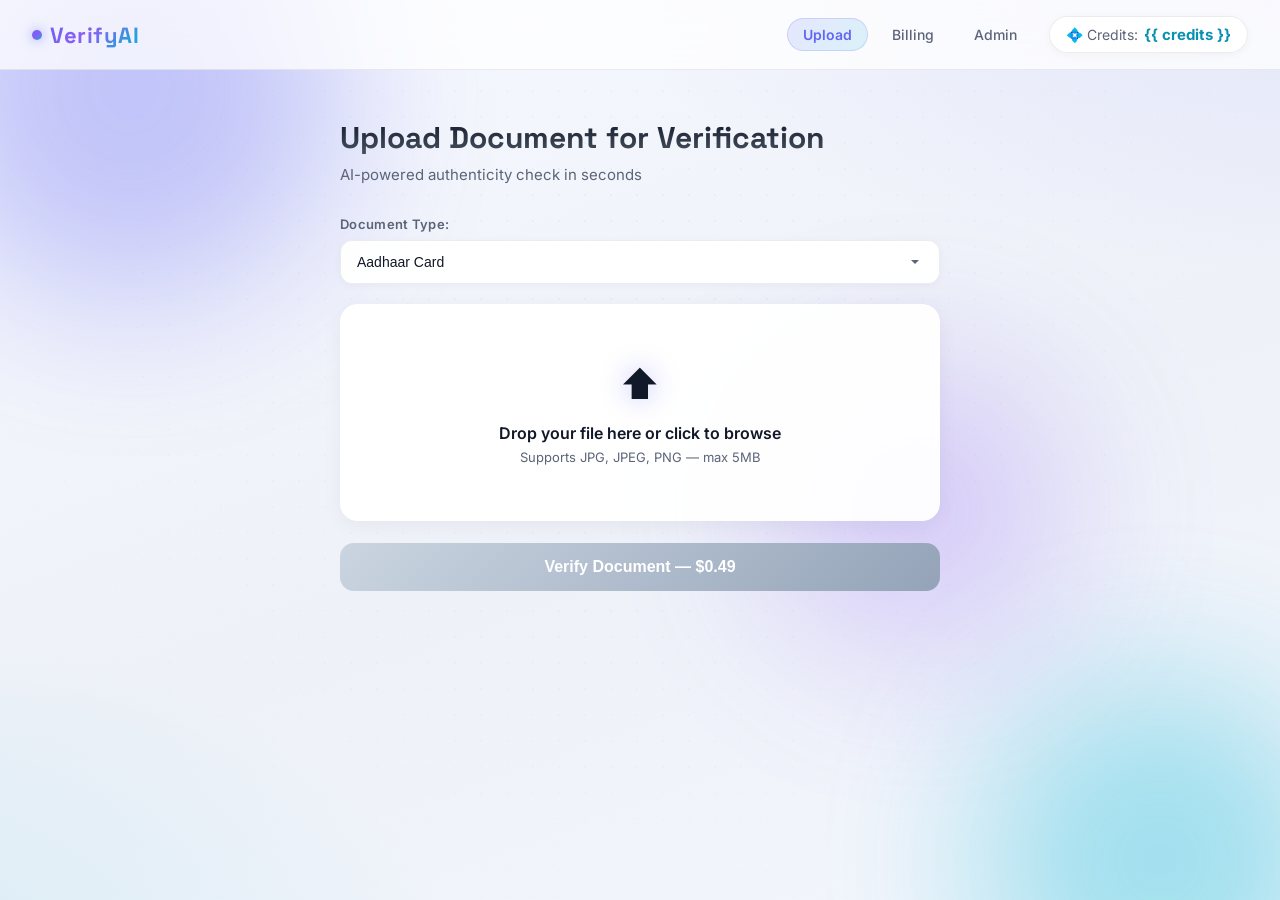
<file: templates/index.html>
<!DOCTYPE html>
<html lang="en">
<head>
    <meta charset="UTF-8">
    <meta name="viewport" content="width=device-width, initial-scale=1.0">
    <title>VerifyAI — Document Verification</title>
    <link rel="stylesheet" href="/static/style.css">
</head>
<body>

<div class="bg-fx">
    <div class="orb orb-1"></div>
    <div class="orb orb-2"></div>
    <div class="orb orb-3"></div>
</div>

<div class="navbar">
    <div class="logo"><span class="logo-dot"></span>VerifyAI</div>

    <div class="nav-links">
        <a href="/" class="nav-link active">Upload</a>
        <a href="/billing" class="nav-link">Billing</a>
        <a href="/admin" class="nav-link">Admin</a>

        <div class="credits">
            💠 Credits: <strong>{{ credits }}</strong>
        </div>
    </div>
</div>

<div class="container">

    <h1>Upload Document for Verification</h1>

    <p class="subtitle">
        AI-powered authenticity check in seconds
    </p>

    <form id="uploadForm" enctype="multipart/form-data">

        <div class="doc-type-selector">

            <label>
                Document Type:
            </label>

            <select name="doc_type" id="docType" required title="Document Type">

                <optgroup label="Indian Documents">
                    <option value="aadhaar_card">Aadhaar Card</option>
                    <option value="pan_card">PAN Card</option>
                    <option value="voter_id">Voter ID</option>
                    <option value="driving_licence">Driving Licence</option>
                    <option value="passport">Passport</option>
                </optgroup>

                <optgroup label="Financial Documents">
                    <option value="bank_statement">Bank Statement</option>
                    <option value="salary_slip">Salary Slip</option>
                    <option value="itr">Income Tax Return (ITR)</option>
                </optgroup>

                <optgroup label="Other">
                    <option value="utility_bill">Utility Bill</option>
                    <option value="rent_agreement">Rent Agreement</option>
                </optgroup>

            </select>
        </div>

        <div class="upload-zone" id="uploadZone">

            <div class="upload-icon">⬆</div>

            <div class="upload-text">
                Drop your file here or click to browse
            </div>

            <div class="upload-sub">
                Supports JPG, JPEG, PNG — max 5MB
            </div>

            <input
                type="file"
                id="fileInput"
                name="document"
                accept=".jpg,.jpeg,.png"
                hidden
                required
            >

        </div>

<div class="file-info" id="fileInfo">
            <span id="fileName"></span>

            <span class="remove-file" onclick="removeFile()">
                ✕ Remove
            </span>
        </div>

        <div class="file-preview" id="filePreview"></div>

        <button
            type="submit"
            class="verify-btn"
            id="verifyBtn"
            disabled
        >
            Verify Document — $0.49
        </button>

    </form>

</div>

<script src="/static/common.js"></script>
<script src="/static/script.js"></script>

</body>
</html>
</file>
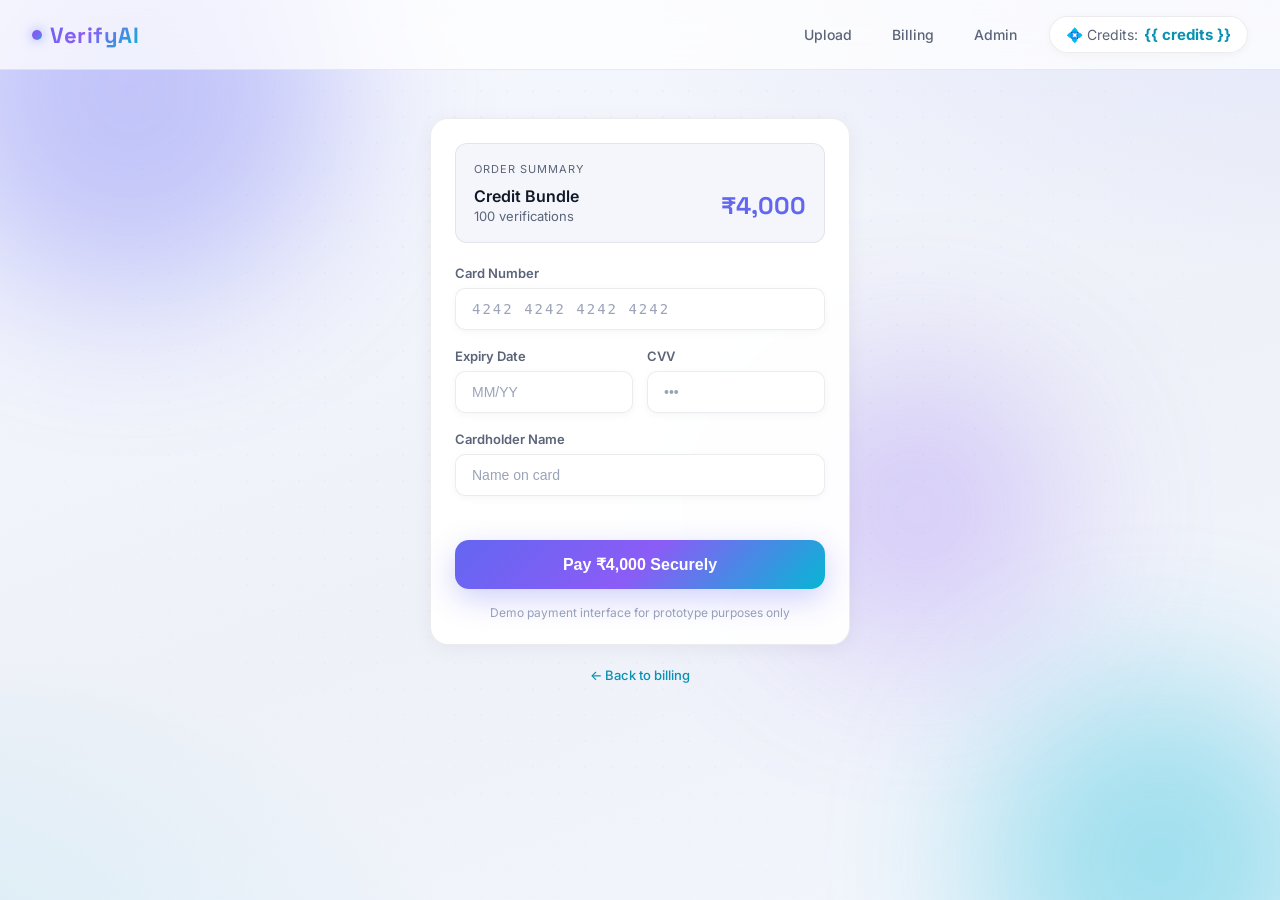
<file: templates/payment.html>
<!DOCTYPE html>
<html lang="en">
<head>
    <meta charset="UTF-8">
    <meta name="viewport" content="width=device-width, initial-scale=1.0">
    <title>VerifyAI — Payment</title>
    <link rel="stylesheet" href="/static/style.css">
</head>
<body>

    <div class="bg-fx">
        <div class="orb orb-1"></div>
        <div class="orb orb-2"></div>
        <div class="orb orb-3"></div>
    </div>

    <div class="navbar">

    <div class="logo"><span class="logo-dot"></span>VerifyAI</div>

    <div class="nav-links">

        <a href="/" class="nav-link">
            Upload
        </a>

        <a href="/billing" class="nav-link">
            Billing
        </a>

        <a href="/admin" class="nav-link">
            Admin
        </a>

        <div class="credits">
            💠 Credits: <strong>{{ credits }}</strong>
        </div>

    </div>

</div>

<div class="container payment-container">

    <div class="card">

        <!-- Order summary -->
        <div class="order-summary">

            <div class="order-summary-label">
                ORDER SUMMARY
            </div>

            <div class="order-summary-row">

                <div>

                    <div class="plan-label" id="planLabel">
                        Credit Bundle
                    </div>

                    <div class="plan-desc" id="planDesc">
                        100 verifications
                    </div>

                </div>

                <div class="plan-amount" id="planAmount">
                    ₹4,000
                </div>

            </div>

        </div>

        <!-- Payment form -->
        <div class="payment-field">

            <div class="payment-label">
                Card Number
            </div>

            <input
                type="text"
                placeholder="4242 4242 4242 4242"
                maxlength="19"
                id="cardNum"
                title="Card Number"
                class="payment-input card-input"
            >

        </div>

        <div class="payment-grid">

            <div>

                <div class="payment-label">
                    Expiry Date
                </div>

                <input
                    type="text"
                    placeholder="MM/YY"
                    maxlength="5"
                    id="expiry"
                    title="Expiry Date"
                    class="payment-input"
                >

            </div>

            <div>

                <div class="payment-label">
                    CVV
                </div>

                <input
                    type="password"
                    placeholder="•••"
                    maxlength="3"
                    id="cvv"
                    title="CVV"
                    class="payment-input"
                >

            </div>

        </div>

        <div class="payment-field-last">

            <div class="payment-label">
                Cardholder Name
            </div>

            <input
                type="text"
                placeholder="Name on card"
                id="cardName"
                title="Cardholder Name"
                class="payment-input"
            >

        </div>

        <!-- Pay button -->
        <button onclick="processPayment()" class="verify-btn" id="payBtn">

            Pay <span id="btnAmount">₹4,000</span> Securely

        </button>

        <!-- Processing state -->
        <div id="processingBox" class="processing-box">

            <div class="processing-icon">
                ⏳
            </div>

            <div class="processing-title">
                Processing payment...
            </div>

            <div class="processing-sub">
                Please wait, do not close this page
            </div>

        </div>

        <p class="payment-secure-note">
            Demo payment interface for prototype purposes only
        </p>

    </div>

    <p class="payment-back">

        <a href="/billing" class="login-back-link">
            ← Back to billing
        </a>

    </p>

</div>

<script>

    // Get plan details from URL
    const params = new URLSearchParams(window.location.search);

    const plan = params.get('plan') || 'bundle';

    const planData = {

        payg: {
            label: 'Pay as you go',
            desc: '10 verifications',
            amount: '₹400'
        },

        bundle: {
            label: 'Credit Bundle',
            desc: '100 verifications',
            amount: '₹4,000'
        },

        enterprise: {
            label: 'Enterprise',
            desc: '1000 verifications',
            amount: '₹29,000'
        }

    };

    const p = planData[plan] || planData.bundle;

    document.getElementById('planLabel').textContent = p.label;
    document.getElementById('planDesc').textContent = p.desc;
    document.getElementById('planAmount').textContent = p.amount;
    document.getElementById('btnAmount').textContent = p.amount;

    // Format card number
    document.getElementById('cardNum').addEventListener('input', function () {

        this.value = this.value
            .replace(/\D/g, '')
            .replace(/(.{4})/g, '$1 ')
            .trim();

    });

    // Format expiry
    document.getElementById('expiry').addEventListener('input', function () {

        this.value = this.value
            .replace(/\D/g, '')
            .replace(/(\d{2})(\d)/, '$1/$2');

    });

    function processPayment() {

        const card = document.getElementById('cardNum')
            .value
            .replace(/\s/g, '');

        const exp = document.getElementById('expiry').value;

        const cvv = document.getElementById('cvv').value;

        const name = document.getElementById('cardName').value;

        // Validation
        if (card.length < 16) {

            alert('Please enter a valid 16-digit card number');
            return;

        }

        if (exp.length < 5) {

            alert('Please enter a valid expiry date');
            return;

        }

        if (cvv.length < 3) {

            alert('Please enter a valid CVV');
            return;

        }

        if (name.trim() === '') {

            alert('Please enter cardholder name');
            return;

        }

        // Show processing
        document.getElementById('payBtn').style.display = 'none';

        document.getElementById('processingBox').style.display = 'block';

        // Simulate processing
        setTimeout(() => {

            const form = document.createElement('form');

            form.method = 'POST';

            form.action = '/buy-plan';

            const input = document.createElement('input');

            input.type = 'hidden';

            input.name = 'plan';

            input.value = plan;

            form.appendChild(input);

            document.body.appendChild(form);

            form.submit();

        }, 2000);

    }

</script>

<script src="/static/common.js"></script>
</body>
</html>
</file>
<file: static/style.css>
/* ============================================================
   VerifyAI — Premium Light Theme
   ============================================================ */

@import url('https://fonts.googleapis.com/css2?family=Inter:wght@400;500;600;700;800&family=Space+Grotesk:wght@500;600;700&display=swap');

:root {
    --bg: #f4f6fb;
    --bg-2: #eef1f8;
    --surface: rgba(255, 255, 255, 0.82);
    --surface-2: rgba(255, 255, 255, 0.95);
    --border: rgba(15, 23, 42, 0.08);
    --border-strong: rgba(15, 23, 42, 0.14);
    --text: #111827;
    --text-muted: #5b6478;
    --text-faint: #9aa3b8;
    --primary: #6366f1;
    --primary-2: #8b5cf6;
    --accent: #0891b2;
    --green: #059669;
    --yellow: #b45309;
    --red: #dc2626;
    --grad: linear-gradient(135deg, #6366f1, #8b5cf6, #06b6d4);
    --grad-soft: linear-gradient(135deg, rgba(99,102,241,.14), rgba(6,182,212,.14));
    --shadow: 0 20px 60px rgba(15, 23, 42, .12);
    --radius: 18px;
    --font: 'Inter', -apple-system, BlinkMacSystemFont, 'Segoe UI', sans-serif;
    --font-display: 'Space Grotesk', 'Inter', sans-serif;
}

* { margin: 0; padding: 0; box-sizing: border-box; }

html { scroll-behavior: smooth; }

body {
    font-family: var(--font);
    background: var(--bg);
    color: var(--text);
    min-height: 100vh;
    overflow-x: hidden;
    position: relative;
}

/* ============ ANIMATED BACKGROUND ============ */
.bg-fx {
    position: fixed;
    inset: 0;
    z-index: -2;
    overflow: hidden;
    background:
        radial-gradient(1200px 600px at 100% -10%, rgba(99,102,241,.12), transparent 60%),
        radial-gradient(1000px 600px at -10% 110%, rgba(6,182,212,.10), transparent 60%),
        linear-gradient(160deg, #f7f9ff 0%, #eef1f8 55%, #f3f6fd 100%);
}

.bg-fx::before {
    content: '';
    position: absolute;
    inset: 0;
    background-image:
        radial-gradient(rgba(99,102,241,.06) 1px, transparent 1px);
    background-size: 26px 26px;
    -webkit-mask-image: radial-gradient(circle at 50% 30%, black, transparent 90%);
    mask-image: radial-gradient(circle at 50% 30%, black, transparent 90%);
}

.orb {
    position: absolute;
    border-radius: 50%;
    filter: blur(80px);
    opacity: .35;
    animation: float 18s ease-in-out infinite;
}

.orb-1 { width: 420px; height: 420px; background: #6366f1; top: -120px; left: -80px; }
.orb-2 { width: 360px; height: 360px; background: #06b6d4; bottom: -140px; right: -60px; animation-delay: -6s; }
.orb-3 { width: 300px; height: 300px; background: #8b5cf6; top: 40%; left: 60%; animation-delay: -12s; opacity: .25; }

@keyframes float {
    0%,100% { transform: translate(0,0) scale(1); }
    33% { transform: translate(40px,-30px) scale(1.08); }
    66% { transform: translate(-30px,20px) scale(.95); }
}

/* ============ SCROLLBAR ============ */
::-webkit-scrollbar { width: 10px; height: 10px; }
::-webkit-scrollbar-track { background: var(--bg); }
::-webkit-scrollbar-thumb {
    background: linear-gradient(180deg, var(--primary), var(--accent));
    border-radius: 20px;
    border: 2px solid var(--bg);
}
::-webkit-scrollbar-thumb:hover { background: var(--primary-2); }

/* ============ NAVBAR ============ */
.navbar {
    position: sticky;
    top: 0;
    z-index: 100;
    display: flex;
    justify-content: space-between;
    align-items: center;
    padding: 16px 32px;
    background: rgba(255, 255, 255, .75);
    backdrop-filter: blur(18px);
    -webkit-backdrop-filter: blur(18px);
    border-bottom: 1px solid var(--border);
    transition: box-shadow .3s;
}

.navbar.scrolled { box-shadow: 0 10px 40px rgba(15,23,42,.08); }

.logo {
    font-family: var(--font-display);
    font-size: 22px;
    font-weight: 700;
    background: var(--grad);
    -webkit-background-clip: text;
    background-clip: text;
    -webkit-text-fill-color: transparent;
    letter-spacing: .5px;
    display: flex;
    align-items: center;
    gap: 8px;
}

.logo .logo-dot {
    width: 10px; height: 10px;
    border-radius: 50%;
    background: var(--grad);
    box-shadow: 0 0 12px rgba(99,102,241,.6);
    animation: pulse 2s infinite;
}

@keyframes pulse {
    0%,100% { box-shadow: 0 0 6px rgba(99,102,241,.5); }
    50% { box-shadow: 0 0 18px rgba(99,102,241,.8); }
}

.nav-links { display: flex; gap: 8px; align-items: center; }

.nav-link {
    font-size: 14px;
    font-weight: 500;
    color: var(--text-muted);
    text-decoration: none;
    padding: 8px 16px;
    border-radius: 999px;
    transition: all .25s;
}

.nav-link:hover { color: var(--text); background: var(--surface-2); box-shadow: 0 2px 8px rgba(15,23,42,.06); }

.nav-link.active {
    color: var(--primary);
    background: var(--grad-soft);
    box-shadow: inset 0 0 0 1px rgba(99,102,241,.2);
    font-weight: 600;
}

.credits {
    font-size: 14px;
    color: var(--text-muted);
    margin-left: 8px;
    display: flex;
    align-items: center;
    gap: 6px;
    padding: 8px 16px;
    border-radius: 999px;
    background: var(--surface-2);
    border: 1px solid var(--border);
    box-shadow: 0 2px 8px rgba(15,23,42,.04);
}

.credits strong {
    color: var(--accent);
    font-size: 15px;
}

/* ============ CONTAINER ============ */
.container {
    max-width: 640px;
    margin: 48px auto;
    padding: 0 20px;
    animation: fadeUp .7s ease both;
}

@keyframes fadeUp {
    from { opacity: 0; transform: translateY(24px); }
    to { opacity: 1; transform: translateY(0); }
}

h1 {
    font-family: var(--font-display);
    font-size: 30px;
    font-weight: 700;
    margin-bottom: 8px;
    background: linear-gradient(180deg, #111827, #4b5563);
    -webkit-background-clip: text;
    background-clip: text;
    -webkit-text-fill-color: transparent;
}

.subtitle { color: var(--text-muted); margin-bottom: 32px; font-size: 15px; }

/* ============ DOC TYPE SELECTOR ============ */
.doc-type-selector { margin-bottom: 20px; }

.doc-type-selector label {
    display: block;
    font-size: 13px;
    font-weight: 600;
    margin-bottom: 8px;
    color: var(--text-muted);
    letter-spacing: .3px;
}

.doc-type-selector select {
    width: 100%;
    padding: 13px 16px;
    border: 1px solid var(--border);
    border-radius: 12px;
    font-size: 14px;
    background: var(--surface-2);
    color: var(--text);
    appearance: none;
    background-image: url("data:image/svg+xml,%3Csvg xmlns='http://www.w3.org/2000/svg' width='16' height='16' fill='%235b6478' viewBox='0 0 16 16'%3E%3Cpath d='M4 6l4 4 4-4'/%3E%3C/svg%3E");
    background-repeat: no-repeat;
    background-position: right 16px center;
    cursor: pointer;
    transition: all .25s;
    box-shadow: 0 2px 8px rgba(15,23,42,.04);
}

.doc-type-selector select:hover { border-color: var(--border-strong); }

.doc-type-selector select option { background: #fff; color: var(--text); }

/* ============ UPLOAD ZONE ============ */
.upload-zone {
    position: relative;
    border-radius: var(--radius);
    padding: 56px 24px;
    text-align: center;
    cursor: pointer;
    background: var(--surface-2);
    overflow: hidden;
    transition: all .3s;
    box-shadow: 0 4px 20px rgba(15,23,42,.05);
}

.upload-zone::before {
    content: '';
    position: absolute;
    inset: -2px;
    border-radius: var(--radius);
    background: conic-gradient(from var(--angle,0deg), transparent 0%, var(--primary) 20%, var(--accent) 35%, transparent 55%);
    -webkit-mask: linear-gradient(#000 0 0) content-box, linear-gradient(#000 0 0);
    -webkit-mask-composite: xor;
    mask: linear-gradient(#000 0 0) content-box, linear-gradient(#000 0 0);
    mask-composite: exclude;
    padding: 2px;
    opacity: .5;
    animation: rotateBorder 6s linear infinite;
    transition: opacity .3s;
}

@property --angle { syntax: '<angle>'; initial-value: 0deg; inherits: false; }

@keyframes rotateBorder {
    to { --angle: 360deg; }
}

.upload-zone:hover { background: #fff; box-shadow: 0 10px 30px rgba(99,102,241,.12); }
.upload-zone:hover::before { opacity: 1; }
.upload-zone.dragover { background: #fff; transform: scale(1.01); }
.upload-zone.dragover::before { opacity: 1; }

.upload-icon {
    font-size: 40px;
    margin-bottom: 14px;
    display: inline-block;
    filter: drop-shadow(0 0 14px rgba(99,102,241,.4));
    animation: bounce 2.4s infinite;
}

@keyframes bounce {
    0%,100% { transform: translateY(0); }
    50% { transform: translateY(-8px); }
}

.upload-text { font-size: 16px; font-weight: 600; margin-bottom: 6px; }
.upload-sub { font-size: 13px; color: var(--text-muted); }

/* ============ FILE INFO ============ */
.file-info {
    display: none;
    margin-top: 14px;
    padding: 12px 16px;
    background: rgba(5, 150, 105, .1);
    border: 1px solid rgba(5, 150, 105, .25);
    border-radius: 12px;
    justify-content: space-between;
    align-items: center;
    font-size: 14px;
    color: var(--green);
    animation: fadeUp .4s ease both;
}

.remove-file { color: var(--red); cursor: pointer; font-size: 13px; font-weight: 500; transition: opacity .2s; }
.remove-file:hover { opacity: .8; }

/* ============ BUTTONS ============ */
.verify-btn {
    position: relative;
    width: 100%;
    margin-top: 22px;
    padding: 15px;
    background: var(--grad);
    color: #fff;
    border: none;
    border-radius: 14px;
    font-size: 16px;
    font-weight: 600;
    cursor: pointer;
    transition: all .25s;
    overflow: hidden;
    box-shadow: 0 10px 30px rgba(99,102,241,.3);
}

.verify-btn::after {
    content: '';
    position: absolute;
    top: 0; left: -150%;
    width: 60%; height: 100%;
    background: linear-gradient(120deg, transparent, rgba(255,255,255,.35), transparent);
    transform: skewX(-20deg);
    transition: left .6s;
}

.verify-btn:hover:not(:disabled)::after { left: 150%; }
.verify-btn:hover:not(:disabled) {
    transform: translateY(-2px);
    box-shadow: 0 16px 40px rgba(99,102,241,.4);
}
.verify-btn:active:not(:disabled) { transform: translateY(0); }

.verify-btn:disabled {
    background: linear-gradient(135deg, #cbd5e1, #94a3b8);
    cursor: not-allowed;
    box-shadow: none;
}

.verify-btn.loading { pointer-events: none; }

/* ============ SPINNER ============ */
.spinner {
    display: inline-block;
    width: 18px; height: 18px;
    border: 3px solid rgba(255,255,255,.3);
    border-top-color: #fff;
    border-radius: 50%;
    animation: spin .7s linear infinite;
    vertical-align: middle;
    margin-right: 8px;
}

@keyframes spin { to { transform: rotate(360deg); } }

/* ============ RESULT BOX ============ */
.result-box {
    background: var(--surface-2);
    border: 1px solid var(--border);
    border-radius: 22px;
    padding: 30px;
    box-shadow: var(--shadow);
    backdrop-filter: blur(12px);
}

.result-header {
    display: flex;
    align-items: center;
    gap: 18px;
    margin-bottom: 22px;
}

.result-icon {
    width: 58px; height: 58px;
    border-radius: 50%;
    display: flex;
    align-items: center;
    justify-content: center;
    font-size: 26px;
    font-weight: 700;
    flex-shrink: 0;
    animation: popIn .5s cubic-bezier(.34,1.56,.64,1) both;
}

@keyframes popIn {
    from { transform: scale(0); opacity: 0; }
    to { transform: scale(1); opacity: 1; }
}

.result-title { font-family: var(--font-display); font-size: 22px; font-weight: 700; }
.result-subtitle { font-size: 14px; color: var(--text-muted); margin-top: 4px; }

.result-summary {
    font-size: 14px;
    color: var(--text);
    padding: 16px;
    background: var(--bg);
    border: 1px solid var(--border);
    border-radius: 12px;
    margin-bottom: 22px;
    line-height: 1.7;
}

/* Verdict colors */
.authentic .result-icon { background: rgba(5,150,105,.14); color: var(--green); box-shadow: 0 0 30px rgba(5,150,105,.25); }
.authentic .result-title { color: var(--green); }

.suspicious .result-icon { background: rgba(180,83,9,.12); color: var(--yellow); box-shadow: 0 0 30px rgba(180,83,9,.2); }
.suspicious .result-title { color: var(--yellow); }

.rejected .result-icon { background: rgba(220,38,38,.12); color: var(--red); box-shadow: 0 0 30px rgba(220,38,38,.2); }
.rejected .result-title { color: var(--red); }

/* Confidence ring */
.confidence-wrap {
    display: flex;
    justify-content: center;
    margin-bottom: 24px;
}

.confidence-ring {
    position: relative;
    width: 130px; height: 130px;
}

.confidence-ring svg { transform: rotate(-90deg); }

.confidence-ring .track { stroke: var(--bg-2); }
.confidence-ring .bar {
    stroke: var(--grad);
    stroke-linecap: round;
    transition: stroke-dashoffset 1.2s ease;
    filter: drop-shadow(0 0 8px rgba(99,102,241,.5));
}

.confidence-value {
    position: absolute;
    inset: 0;
    display: flex;
    flex-direction: column;
    align-items: center;
    justify-content: center;
}

.confidence-num {
    font-family: var(--font-display);
    font-size: 30px;
    font-weight: 700;
    color: var(--text);
}

.confidence-label { font-size: 11px; color: var(--text-muted); letter-spacing: 1px; }

/* ============ CHECKS GRID ============ */
.checks-grid {
    display: grid;
    grid-template-columns: 1fr 1fr;
    gap: 12px;
    margin-bottom: 24px;
}

.check-item {
    display: flex;
    align-items: flex-start;
    gap: 12px;
    padding: 14px;
    border-radius: 12px;
    font-size: 13px;
    border: 1px solid transparent;
    animation: fadeUp .5s ease both;
}

.check-item.pass { background: rgba(5,150,105,.08); border-color: rgba(5,150,105,.22); }
.check-item.fail { background: rgba(220,38,38,.07); border-color: rgba(220,38,38,.22); }
.check-item.warn { background: rgba(180,83,9,.07); border-color: rgba(180,83,9,.22); }

.check-status {
    font-size: 10px;
    font-weight: 700;
    padding: 3px 8px;
    border-radius: 6px;
    flex-shrink: 0;
    margin-top: 2px;
    letter-spacing: .5px;
}

.pass .check-status { background: rgba(5,150,105,.16); color: var(--green); }
.fail .check-status { background: rgba(220,38,38,.16); color: var(--red); }
.warn .check-status { background: rgba(180,83,9,.16); color: var(--yellow); }

.check-name { font-weight: 600; color: var(--text); margin-bottom: 3px; }
.check-reason { color: var(--text-muted); font-size: 12px; line-height: 1.5; }

/* ============ RESULT FOOTER ============ */
.result-footer {
    display: flex;
    justify-content: space-between;
    align-items: center;
    border-top: 1px solid var(--border);
    padding-top: 18px;
    gap: 16px;
}

.charge-badge {
    font-size: 13px;
    padding: 6px 14px;
    background: var(--bg);
    border: 1px solid var(--border);
    border-radius: 999px;
    color: var(--text-muted);
}

.result-actions { display: flex; gap: 12px; align-items: center; flex-wrap: wrap; }

.verify-another {
    font-size: 14px;
    color: var(--accent);
    text-decoration: none;
    font-weight: 600;
    transition: all .2s;
}
.verify-another:hover { filter: brightness(1.1); }

/* ============ CARDS ============ */
.card {
    background: var(--surface-2);
    border: 1px solid var(--border);
    border-radius: var(--radius);
    padding: 24px;
    margin-bottom: 22px;
    backdrop-filter: blur(12px);
    box-shadow: 0 4px 20px rgba(15,23,42,.05);
    transition: transform .3s, box-shadow .3s, border-color .3s;
}

.card:hover {
    transform: translateY(-3px);
    border-color: var(--border-strong);
    box-shadow: 0 18px 50px rgba(15,23,42,.10);
}

.card-title {
    font-family: var(--font-display);
    font-size: 17px;
    font-weight: 600;
    margin-bottom: 18px;
    color: var(--text);
}

/* ============ METRICS GRID ============ */
.metrics-grid {
    display: grid;
    grid-template-columns: repeat(4, 1fr);
    gap: 14px;
    margin-bottom: 22px;
}

.metric-card {
    background: var(--surface-2);
    border: 1px solid var(--border);
    border-radius: 14px;
    padding: 18px;
    position: relative;
    overflow: hidden;
    box-shadow: 0 4px 20px rgba(15,23,42,.05);
    transition: all .3s;
}

.metric-card::before {
    content: '';
    position: absolute;
    top: 0; left: 0; right: 0;
    height: 3px;
    background: var(--grad);
    opacity: 0;
    transition: opacity .3s;
}

.metric-card:hover { transform: translateY(-4px); border-color: var(--border-strong); box-shadow: 0 12px 30px rgba(99,102,241,.12); }
.metric-card:hover::before { opacity: 1; }

.metric-label { font-size: 12px; color: var(--text-muted); margin-bottom: 8px; letter-spacing: .3px; }

.metric-value {
    font-family: var(--font-display);
    font-size: 30px;
    font-weight: 700;
    color: var(--text);
}

.metric-sub { font-size: 12px; color: var(--text-faint); margin-top: 6px; }

.metric-authentic { color: var(--green); }
.metric-suspicious { color: var(--yellow); }
.metric-rejected { color: var(--red); }

/* ============ PLANS ============ */
.plans-grid {
    display: grid;
    grid-template-columns: repeat(3, 1fr);
    gap: 16px;
}

.plan-card {
    border: 1px solid var(--border);
    border-radius: 16px;
    padding: 22px;
    text-align: center;
    background: var(--surface-2);
    transition: all .3s;
    transform-style: preserve-3d;
    position: relative;
    box-shadow: 0 4px 20px rgba(15,23,42,.05);
}

.plan-card:hover { transform: translateY(-6px); border-color: var(--border-strong); box-shadow: 0 20px 50px rgba(15,23,42,.12); }

.plan-card.featured {
    border: 1px solid var(--primary);
    background: linear-gradient(160deg, rgba(99,102,241,.10), rgba(6,182,212,.06));
    box-shadow: 0 0 40px rgba(99,102,241,.15);
}

.plan-card.featured:hover { box-shadow: 0 0 60px rgba(99,102,241,.25); }

.plan-badge {
    font-size: 11px;
    background: var(--grad);
    color: #fff;
    padding: 4px 12px;
    border-radius: 999px;
    display: inline-block;
    margin-bottom: 10px;
    font-weight: 600;
    letter-spacing: .5px;
}

.plan-name { font-size: 13px; color: var(--text-muted); margin-bottom: 8px; }
.plan-price { font-family: var(--font-display); font-size: 32px; font-weight: 700; color: var(--text); }
.plan-unit { font-size: 11px; color: var(--text-faint); margin-bottom: 12px; }
.plan-features { font-size: 13px; color: var(--text-muted); line-height: 2.2; }

/* ============ TABLE ============ */
.data-table { width: 100%; border-collapse: collapse; font-size: 13px; }

.data-table th {
    text-align: left;
    padding: 10px 12px;
    font-size: 11px;
    font-weight: 600;
    color: var(--text-muted);
    border-bottom: 1px solid var(--border);
    letter-spacing: .5px;
    text-transform: uppercase;
}

.data-table td {
    padding: 13px 12px;
    border-bottom: 1px solid var(--border);
    color: var(--text);
}

.data-table tbody tr { transition: background .2s; }
.data-table tbody tr:hover { background: var(--bg); }
.data-table tr:last-child td { border-bottom: none; }

.muted { color: var(--text-faint) !important; font-size: 12px; }

/* ============ BADGES ============ */
.badge {
    font-size: 11px;
    font-weight: 600;
    padding: 4px 10px;
    border-radius: 999px;
    letter-spacing: .3px;
}

.badge-authentic { background: rgba(5,150,105,.12); color: var(--green); border: 1px solid rgba(5,150,105,.25); }
.badge-suspicious { background: rgba(180,83,9,.10); color: var(--yellow); border: 1px solid rgba(180,83,9,.25); }
.badge-rejected { background: rgba(220,38,38,.10); color: var(--red); border: 1px solid rgba(220,38,38,.25); }

/* ============ EMPTY STATE ============ */
.empty-state {
    text-align: center;
    padding: 40px;
    color: var(--text-faint);
    font-size: 14px;
}

/* ============ ADMIN ============ */
.admin-container { max-width: 900px; }
.admin-title { margin-bottom: 8px; }

.admin-portal-label {
    font-size: 13px;
    color: var(--text-muted);
    padding: 6px 14px;
    border: 1px solid var(--border);
    border-radius: 999px;
    background: var(--surface-2);
}

.admin-badge {
    font-size: 11px;
    background: rgba(220,38,38,.14);
    color: var(--red);
    padding: 3px 8px;
    border-radius: 6px;
    margin-left: 6px;
    font-weight: 600;
    vertical-align: middle;
}

.card-header {
    display: flex;
    justify-content: space-between;
    align-items: center;
    margin-bottom: 18px;
    gap: 16px;
    flex-wrap: wrap;
}

.search-input {
    padding: 10px 14px;
    border: 1px solid var(--border);
    border-radius: 10px;
    font-size: 13px;
    width: 260px;
    background: #fff;
    color: var(--text);
    transition: all .25s;
    box-shadow: 0 2px 8px rgba(15,23,42,.04);
}

.search-input:focus { border-color: var(--primary); box-shadow: 0 0 0 3px rgba(99,102,241,.15); }
.search-input::placeholder { color: var(--text-faint); }

/* ============ LOGIN ============ */
.login-container { max-width: 420px; margin-top: 80px; }

.login-header { text-align: center; margin-bottom: 26px; }

.login-icon {
    width: 60px; height: 60px;
    background: var(--grad-soft);
    border: 1px solid rgba(99,102,241,.2);
    border-radius: 50%;
    display: flex;
    align-items: center;
    justify-content: center;
    margin: 0 auto 14px;
    font-size: 24px;
    box-shadow: 0 0 30px rgba(99,102,241,.2);
}

.login-title { font-size: 22px; margin-bottom: 4px; }
.login-subtitle { font-size: 14px; color: var(--text-muted); }

.login-error {
    background: rgba(220,38,38,.1);
    color: var(--red);
    padding: 12px 16px;
    border-radius: 10px;
    font-size: 14px;
    margin-bottom: 18px;
    border: 1px solid rgba(220,38,38,.25);
}

.login-field { margin-bottom: 16px; }
.login-field-last { margin-bottom: 22px; }

.login-label { display: block; font-size: 13px; font-weight: 600; margin-bottom: 7px; color: var(--text-muted); }

.login-input {
    width: 100%;
    padding: 12px 16px;
    border: 1px solid var(--border);
    border-radius: 10px;
    font-size: 14px;
    background: #fff;
    color: var(--text);
    transition: all .25s;
    box-shadow: 0 2px 8px rgba(15,23,42,.04);
}

.login-input:focus { border-color: var(--primary); box-shadow: 0 0 0 3px rgba(99,102,241,.15); }
.login-input::placeholder { color: var(--text-faint); }

.login-back { text-align: center; margin-top: 18px; font-size: 13px; color: var(--text-faint); }
.login-back-link { color: var(--accent); text-decoration: none; font-weight: 500; }

/* ============ PAYMENT ============ */
.payment-container { max-width: 460px; margin-top: 48px; }

.order-summary {
    background: var(--bg);
    border: 1px solid var(--border);
    border-radius: 12px;
    padding: 18px;
    margin-bottom: 22px;
}

.order-summary-label { font-size: 11px; color: var(--text-muted); margin-bottom: 10px; letter-spacing: 1px; }

.order-summary-row { display: flex; justify-content: space-between; align-items: center; gap: 12px; }

.plan-label { font-size: 16px; font-weight: 600; }
.plan-desc { font-size: 13px; color: var(--text-muted); margin-top: 2px; }
.plan-amount { font-family: var(--font-display); font-size: 24px; font-weight: 700; color: var(--primary); }

.payment-field { margin-bottom: 18px; }
.payment-field-last { margin-bottom: 22px; }

.payment-label { font-size: 13px; font-weight: 600; margin-bottom: 7px; color: var(--text-muted); }

.payment-input {
    width: 100%;
    padding: 12px 16px;
    border: 1px solid var(--border);
    border-radius: 10px;
    font-size: 14px;
    background: #fff;
    color: var(--text);
    transition: all .25s;
    box-shadow: 0 2px 8px rgba(15,23,42,.04);
}

.payment-input:focus { border-color: var(--primary); box-shadow: 0 0 0 3px rgba(99,102,241,.15); }
.payment-input::placeholder { color: var(--text-faint); }

.card-input { letter-spacing: 2px; font-family: monospace; }

.payment-grid { display: grid; grid-template-columns: 1fr 1fr; gap: 14px; margin-bottom: 18px; }

.processing-box {
    display: none;
    text-align: center;
    padding: 24px;
}

.processing-icon { font-size: 32px; margin-bottom: 10px; }

.processing-title { font-size: 16px; font-weight: 600; }
.processing-sub { font-size: 13px; color: var(--text-muted); margin-top: 6px; }

.payment-secure-note { text-align: center; font-size: 12px; color: var(--text-faint); margin-top: 16px; }

.payment-back { text-align: center; margin-top: 14px; font-size: 13px; }

/* ============ PLAN BUTTON ============ */
.plan-btn {
    display: block;
    width: 100%;
    padding: 10px;
    border: 1px solid var(--border-strong);
    border-radius: 10px;
    background: #fff;
    cursor: pointer;
    font-size: 13px;
    font-weight: 600;
    text-align: center;
    text-decoration: none;
    color: var(--text);
    margin-top: 14px;
    transition: all .25s;
}

.plan-btn:hover { background: var(--bg); border-color: var(--primary); }

.featured-btn {
    background: var(--grad);
    color: #fff;
    border-color: transparent;
    box-shadow: 0 8px 24px rgba(99,102,241,.3);
}

.featured-btn:hover { background: var(--grad); filter: brightness(1.05); }

.plan-btn-outline {
    width: 100%;
    padding: 10px;
    border: 1px solid var(--border);
    border-radius: 10px;
    background: #fff;
    cursor: pointer;
    font-size: 13px;
    font-weight: 600;
    color: var(--text);
    transition: all .25s;
}

.plan-btn-outline:hover { border-color: var(--primary); }

.plan-btn-primary {
    width: 100%;
    padding: 10px;
    border: none;
    border-radius: 10px;
    background: var(--grad);
    color: #fff;
    cursor: pointer;
    font-size: 13px;
    font-weight: 600;
    transition: all .25s;
}

.plan-btn-primary:hover { filter: brightness(1.05); }

/* ============ LOW CREDITS ============ */
.low-credits-banner {
    background: rgba(180,83,9,.08);
    border: 1px solid rgba(180,83,9,.25);
    border-radius: 10px;
    padding: 14px 18px;
    margin-bottom: 18px;
    font-size: 14px;
    color: var(--yellow);
    display: flex;
    justify-content: space-between;
    align-items: center;
    gap: 12px;
}

.low-credits-link { color: var(--primary); font-weight: 600; font-size: 13px; text-decoration: none; }

.result-credits-btn { width: auto; padding: 8px 16px; margin-top: 0; }

/* ============ DEMO / PAYMENT NOTES ============ */
.demo-banner {
    background: rgba(99,102,241,.08);
    border: 1px solid rgba(99,102,241,.25);
    color: var(--primary);
    padding: 14px 18px;
    border-radius: 12px;
    font-size: 14px;
    margin-bottom: 20px;
    line-height: 1.6;
}

.demo-badge {
    display: inline-block;
    background: var(--grad);
    color: #fff;
    padding: 4px 12px;
    border-radius: 999px;
    font-size: 11px;
    font-weight: 600;
    margin-bottom: 10px;
    text-transform: uppercase;
    letter-spacing: .5px;
}

.payment-demo-note {
    margin-top: 18px;
    background: var(--bg);
    border: 1px solid var(--border);
    border-radius: 10px;
    padding: 14px;
    font-size: 13px;
    color: var(--text-muted);
    line-height: 1.6;
}

/* ============ ADMIN RESET ============ */
.admin-reset-card { margin-bottom: 22px; }
.admin-reset-desc { font-size: 13px; color: var(--text-muted); margin-bottom: 18px; }

.admin-reset-form { display: flex; gap: 14px; align-items: center; flex-wrap: wrap; }

.admin-reset-input {
    padding: 12px 16px;
    border: 1px solid var(--border);
    border-radius: 10px;
    font-size: 14px;
    width: 150px;
    background: #fff;
    color: var(--text);
    transition: all .25s;
    box-shadow: 0 2px 8px rgba(15,23,42,.04);
}

.admin-reset-input:focus { border-color: var(--primary); box-shadow: 0 0 0 3px rgba(99,102,241,.15); }

.admin-reset-btn { width: auto; padding: 12px 24px; margin-top: 0; }

.admin-reset-note { font-size: 13px; color: var(--text-faint); }
.admin-reset-label { font-size: 13px; font-weight: 600; color: var(--text-muted); }

/* ============ BUY CREDITS ============ */
.buy-credits-btn {
    font-size: 13px;
    padding: 8px 16px;
    background: var(--grad);
    color: #fff;
    border-radius: 10px;
    text-decoration: none;
    font-weight: 600;
    transition: all .25s;
    box-shadow: 0 6px 20px rgba(99,102,241,.3);
}

.buy-credits-btn:hover { filter: brightness(1.05); transform: translateY(-1px); }

/* ============ NAV DANGER ============ */
.nav-link-danger { color: var(--red) !important; }
.nav-link-danger:hover { color: var(--red) !important; background: rgba(220,38,38,.08); }

/* ============ CONFIDENCE RING (ADMIN/BAR) ============ */
.confidence-bar {
    height: 8px;
    background: var(--bg-2);
    border-radius: 20px;
    overflow: hidden;
    margin-top: 6px;
}

.confidence-bar-fill {
    height: 100%;
    border-radius: 20px;
    background: var(--grad);
    transition: width 1s ease;
}

/* ============ TOAST ============ */
#toast-container {
    position: fixed;
    top: 80px;
    right: 20px;
    z-index: 2000;
    display: flex;
    flex-direction: column;
    gap: 10px;
}

.toast {
    display: flex;
    align-items: center;
    gap: 12px;
    padding: 14px 18px;
    border-radius: 12px;
    background: #fff;
    border: 1px solid var(--border);
    backdrop-filter: blur(12px);
    box-shadow: 0 12px 40px rgba(15,23,42,.15);
    color: var(--text);
    font-size: 14px;
    min-width: 280px;
    max-width: 360px;
    animation: toastIn .4s cubic-bezier(.34,1.56,.64,1) both;
}

.toast.hide { animation: toastOut .3s ease both; }

@keyframes toastIn {
    from { opacity: 0; transform: translateX(60px); }
    to { opacity: 1; transform: translateX(0); }
}

@keyframes toastOut {
    to { opacity: 0; transform: translateX(60px); }
}

.toast-icon {
    width: 32px; height: 32px;
    border-radius: 50%;
    display: flex;
    align-items: center;
    justify-content: center;
    font-size: 16px;
    flex-shrink: 0;
}

.toast.success .toast-icon { background: rgba(5,150,105,.15); color: var(--green); }
.toast.error .toast-icon { background: rgba(220,38,38,.15); color: var(--red); }
.toast.info .toast-icon { background: rgba(99,102,241,.15); color: var(--primary); }

/* ============ CONFETTI ============ */
.confetti-piece {
    position: fixed;
    top: -20px;
    z-index: 3000;
    pointer-events: none;
    animation: confettiFall linear forwards;
}

@keyframes confettiFall {
    to { transform: translateY(110vh) rotate(720deg); opacity: 0; }
}

/* ============ FILE PREVIEW ============ */
.file-preview {
    margin-top: 14px;
    display: none;
    justify-content: center;
}

.file-preview img {
    max-width: 180px;
    max-height: 140px;
    border-radius: 12px;
    border: 1px solid var(--border-strong);
    box-shadow: 0 10px 30px rgba(15,23,42,.12);
    object-fit: cover;
}

/* ============ RESPONSIVE ============ */
@media (max-width: 768px) {
    .navbar { flex-direction: column; gap: 12px; align-items: flex-start; padding: 14px 20px; }
    .nav-links { flex-wrap: wrap; gap: 8px; }
    .metrics-grid { grid-template-columns: 1fr 1fr; }
    .plans-grid { grid-template-columns: 1fr; }
    .checks-grid { grid-template-columns: 1fr; }
    .result-footer { flex-direction: column; align-items: flex-start; }
    .result-actions { width: 100%; flex-direction: column; align-items: stretch; }
    .payment-grid { grid-template-columns: 1fr; }
    .admin-reset-form { flex-direction: column; align-items: stretch; }
    .search-input { width: 100%; }
}

@media (max-width: 600px) {
    .container { padding: 0 16px; margin: 24px auto; }
    .metrics-grid { grid-template-columns: 1fr 1fr; }
    .plans-grid { grid-template-columns: 1fr; }
    .checks-grid { grid-template-columns: 1fr; }
    .navbar { padding: 12px 16px; flex-wrap: wrap; gap: 8px; }
    .result-footer { flex-direction: column; gap: 12px; align-items: flex-start; }
    h1 { font-size: 24px; }
    .metric-value { font-size: 24px; }
}

/* ============ INPUT FOCUS overrides ============ */
input:focus,
select:focus {
    outline: none;
    border-color: var(--primary);
    box-shadow: 0 0 0 3px rgba(99,102,241,.15);
}
</content>
</file>
